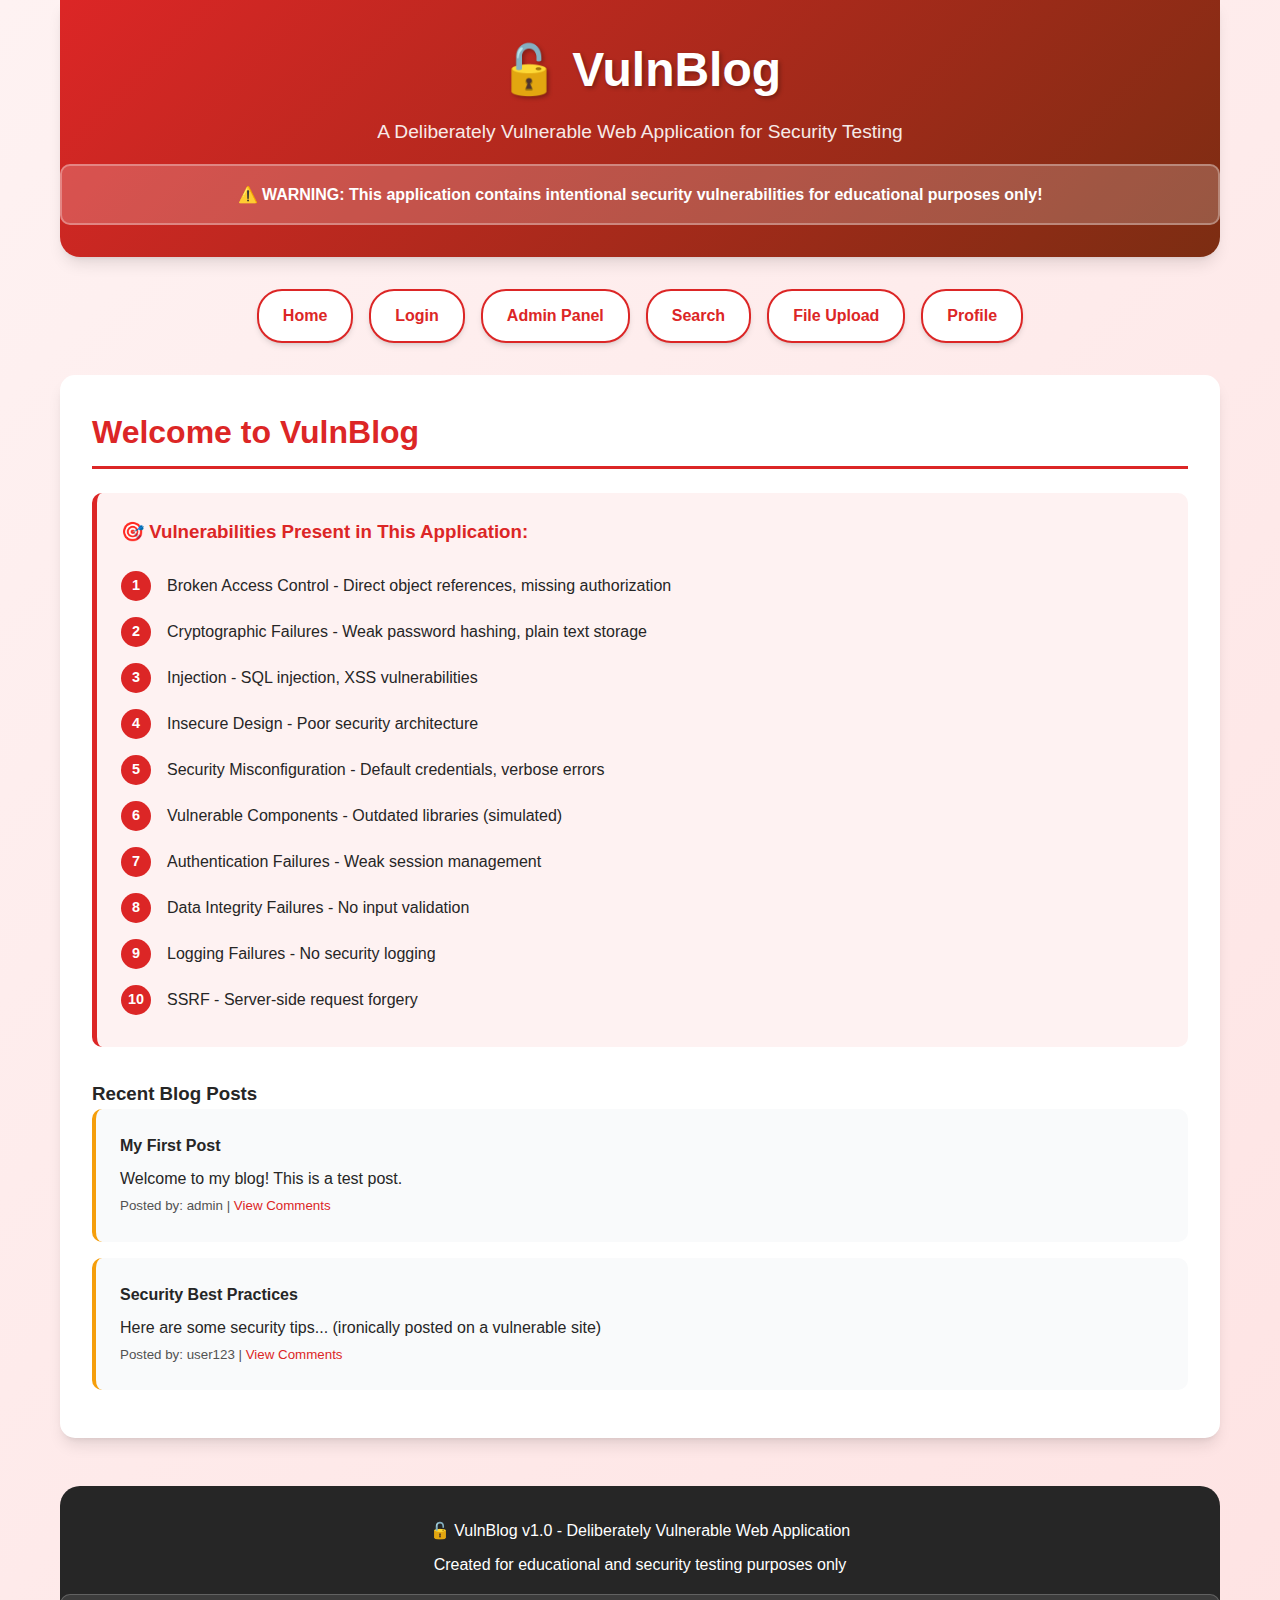
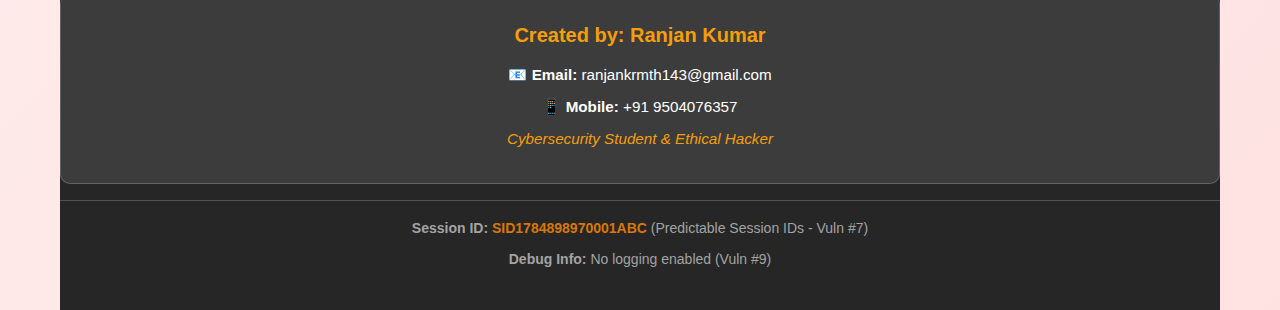
<file: index.html>
<!DOCTYPE html>
<html lang="en">
<head>
    <meta charset="UTF-8">
    <meta name="viewport" content="width=device-width, initial-scale=1.0">
    <title>VulnBlog - Vulnerable Web Application</title>
  <link rel="stylesheet" href="style.css">
</head>
<body>
    <div class="container">
        <header class="header">
            <h1>🔓 VulnBlog</h1>
            <p class="subtitle">A Deliberately Vulnerable Web Application for Security Testing</p>
            <div class="warning-banner">
                ⚠️ WARNING: This application contains intentional security vulnerabilities for educational purposes only!
            </div>
        </header>

        <nav class="nav">
            <a href="#" onclick="showSection('home')">Home</a>
            <a href="#" onclick="showSection('login')">Login</a>
            <a href="#" onclick="showSection('admin')">Admin Panel</a>
            <a href="#" onclick="showSection('search')">Search</a>
            <a href="#" onclick="showSection('upload')">File Upload</a>
            <a href="#" onclick="showSection('profile')">Profile</a>
        </nav>

        <main class="main">
            <!-- Home Section -->
            <section id="home" class="section active">
                <h2>Welcome to VulnBlog</h2>
                <div class="vulnerability-info">
                    <h3>🎯 Vulnerabilities Present in This Application:</h3>
                    <ul class="vuln-list">
                        <li><span class="vuln-number">1</span> Broken Access Control - Direct object references, missing authorization</li>
                        <li><span class="vuln-number">2</span> Cryptographic Failures - Weak password hashing, plain text storage</li>
                        <li><span class="vuln-number">3</span> Injection - SQL injection, XSS vulnerabilities</li>
                        <li><span class="vuln-number">4</span> Insecure Design - Poor security architecture</li>
                        <li><span class="vuln-number">5</span> Security Misconfiguration - Default credentials, verbose errors</li>
                        <li><span class="vuln-number">6</span> Vulnerable Components - Outdated libraries (simulated)</li>
                        <li><span class="vuln-number">7</span> Authentication Failures - Weak session management</li>
                        <li><span class="vuln-number">8</span> Data Integrity Failures - No input validation</li>
                        <li><span class="vuln-number">9</span> Logging Failures - No security logging</li>
                        <li><span class="vuln-number">10</span> SSRF - Server-side request forgery</li>
                    </ul>
                </div>

                <div class="blog-posts">
                    <h3>Recent Blog Posts</h3>
                    <div class="post">
                        <h4>My First Post</h4>
                        <p>Welcome to my blog! This is a test post.</p>
                        <small>Posted by: admin | <a href="#" onclick="viewPost(1)">View Comments</a></small>
                    </div>
                    <div class="post">
                        <h4>Security Best Practices</h4>
                        <p>Here are some security tips... (ironically posted on a vulnerable site)</p>
                        <small>Posted by: user123 | <a href="#" onclick="viewPost(2)">View Comments</a></small>
                    </div>
                </div>
            </section>

            <!-- Login Section (Vuln #2, #7) -->
            <section id="login" class="section">
                <h2>Login</h2>
                <div class="form-container">
                    <form id="loginForm" onsubmit="return handleLogin(event)">
                        <div class="form-group">
                            <label for="username">Username:</label>
                            <input type="text" id="username" name="username" required>
                        </div>
                        <div class="form-group">
                            <label for="password">Password:</label>
                            <input type="password" id="password" name="password" required>
                        </div>
                        <button type="submit">Login</button>
                    </form>
                    <div class="login-hints">
                        <p><strong>Test Credentials (Vuln #5 - Default Credentials):</strong></p>
                        <p>Username: admin | Password: admin</p>
                        <p>Username: guest | Password: guest</p>
                        <p><em>Try SQL injection: admin' OR '1'='1</em></p>
                    </div>
                </div>
            </section>

            <!-- Admin Panel (Vuln #1) -->
            <section id="admin" class="section">
                <h2>Admin Panel</h2>
                <div class="admin-content">
                    <p class="access-warning">⚠️ This page should require admin privileges (Broken Access Control)</p>
                    <div class="admin-functions">
                        <h3>User Management</h3>
                        <div class="user-list">
                            <div class="user-item">
                                <span>User ID: 1 - admin</span>
                                <a href="#" onclick="viewUserProfile(1)">View Profile</a>
                                <a href="#" onclick="deleteUser(1)">Delete</a>
                            </div>
                            <div class="user-item">
                                <span>User ID: 2 - guest</span>
                                <a href="#" onclick="viewUserProfile(2)">View Profile</a>
                                <a href="#" onclick="deleteUser(2)">Delete</a>
                            </div>
                            <div class="user-item">
                                <span>User ID: 3 - john_doe</span>
                                <a href="#" onclick="viewUserProfile(3)">View Profile</a>
                                <a href="#" onclick="deleteUser(3)">Delete</a>
                            </div>
                        </div>
                        
                        <h3>System Information</h3>
                        <div class="system-info">
                            <p><strong>Database:</strong> MySQL 5.7.0 (Outdated - Vuln #6)</p>
                            <p><strong>PHP Version:</strong> 7.2.0 (Outdated - Vuln #6)</p>
                            <p><strong>Debug Mode:</strong> Enabled (Vuln #5)</p>
                            <p><strong>Error Reporting:</strong> Full (Vuln #5)</p>
                        </div>
                    </div>
                </div>
            </section>

            <!-- Search Section (Vuln #3) -->
            <section id="search" class="section">
                <h2>Search Posts</h2>
                <div class="search-container">
                    <form onsubmit="return handleSearch(event)">
                        <div class="form-group">
                            <label for="searchQuery">Search Query:</label>
                            <input type="text" id="searchQuery" name="query" placeholder="Enter search terms...">
                        </div>
                        <button type="submit">Search</button>
                    </form>
                    <div class="search-hints">
                        <p><strong>XSS Test Payloads:</strong></p>
                        <code>&lt;script&gt;alert('XSS')&lt;/script&gt;</code><br>
                        <code>&lt;img src=x onerror=alert('XSS')&gt;</code>
                        <p><strong>SQL Injection Test:</strong></p>
                        <code>' UNION SELECT username, password FROM users--</code>
                    </div>
                    <div id="searchResults" class="search-results"></div>
                </div>
            </section>

            <!-- File Upload Section (Vuln #8) -->
            <section id="upload" class="section">
                <h2>File Upload</h2>
                <div class="upload-container">
                    <form onsubmit="return handleUpload(event)">
                        <div class="form-group">
                            <label for="fileUpload">Upload File:</label>
                            <input type="file" id="fileUpload" name="file">
                        </div>
                        <div class="form-group">
                            <label for="fileUrl">Or Enter File URL (SSRF Vuln #10):</label>
                            <input type="url" id="fileUrl" name="url" placeholder="http://example.com/file.txt">
                        </div>
                        <button type="submit">Upload</button>
                    </form>
                    <div class="upload-hints">
                        <p><strong>File Upload Vulnerabilities:</strong></p>
                        <p>• No file type validation</p>
                        <p>• No file size limits</p>
                        <p>• Try uploading: .php, .jsp, .exe files</p>
                        <p><strong>SSRF Test URLs:</strong></p>
                        <code>http://localhost:8080/admin</code><br>
                        <code>file:///etc/passwd</code>
                    </div>
                </div>
            </section>

            <!-- Profile Section (Vuln #1, #8) -->
            <section id="profile" class="section">
                <h2>User Profile</h2>
                <div class="profile-container">
                    <form onsubmit="return handleProfileUpdate(event)">
                        <div class="form-group">
                            <label for="profileUserId">User ID:</label>
                            <input type="number" id="profileUserId" name="userId" value="1" readonly>
                            <small>Try changing this to access other users' profiles (IDOR)</small>
                        </div>
                        <div class="form-group">
                            <label for="profileName">Name:</label>
                            <input type="text" id="profileName" name="name" value="Administrator">
                        </div>
                        <div class="form-group">
                            <label for="profileEmail">Email:</label>
                            <input type="email" id="profileEmail" name="email" value="admin@vulnblog.com">
                        </div>
                        <div class="form-group">
                            <label for="profileBio">Bio:</label>
                            <textarea id="profileBio" name="bio" rows="4">System Administrator</textarea>
                        </div>
                        <button type="submit">Update Profile</button>
                    </form>
                    
                    <div class="profile-actions">
                        <h3>Profile Actions</h3>
                        <button onclick="exportProfile()">Export Profile Data</button>
                        <button onclick="changePassword()">Change Password</button>
                        <button onclick="viewLoginHistory()">View Login History</button>
                    </div>
                </div>
            </section>
        </main>

        <footer class="footer">
            <p>🔓 VulnBlog v1.0 - Deliberately Vulnerable Web Application</p>
            <p>Created for educational and security testing purposes only</p>
            <div class="creator-info">
                <h3>Created by: Ranjan Kumar</h3>
                <p><strong>📧 Email:</strong> ranjankrmth143@gmail.com</p>
                <p><strong>📱 Mobile:</strong> +91 9504076357</p>
                <p><em>Cybersecurity Student & Ethical Hacker</em></p>
            </div>
            <div class="footer-info">
                <p><strong>Session ID:</strong> <span id="sessionId">ABC123DEF456</span> (Predictable Session IDs - Vuln #7)</p>
                <p><strong>Debug Info:</strong> No logging enabled (Vuln #9)</p>
            </div>
        </footer>
    </div>

    <script src="script.js"></script>
</body>
</html>
</file>
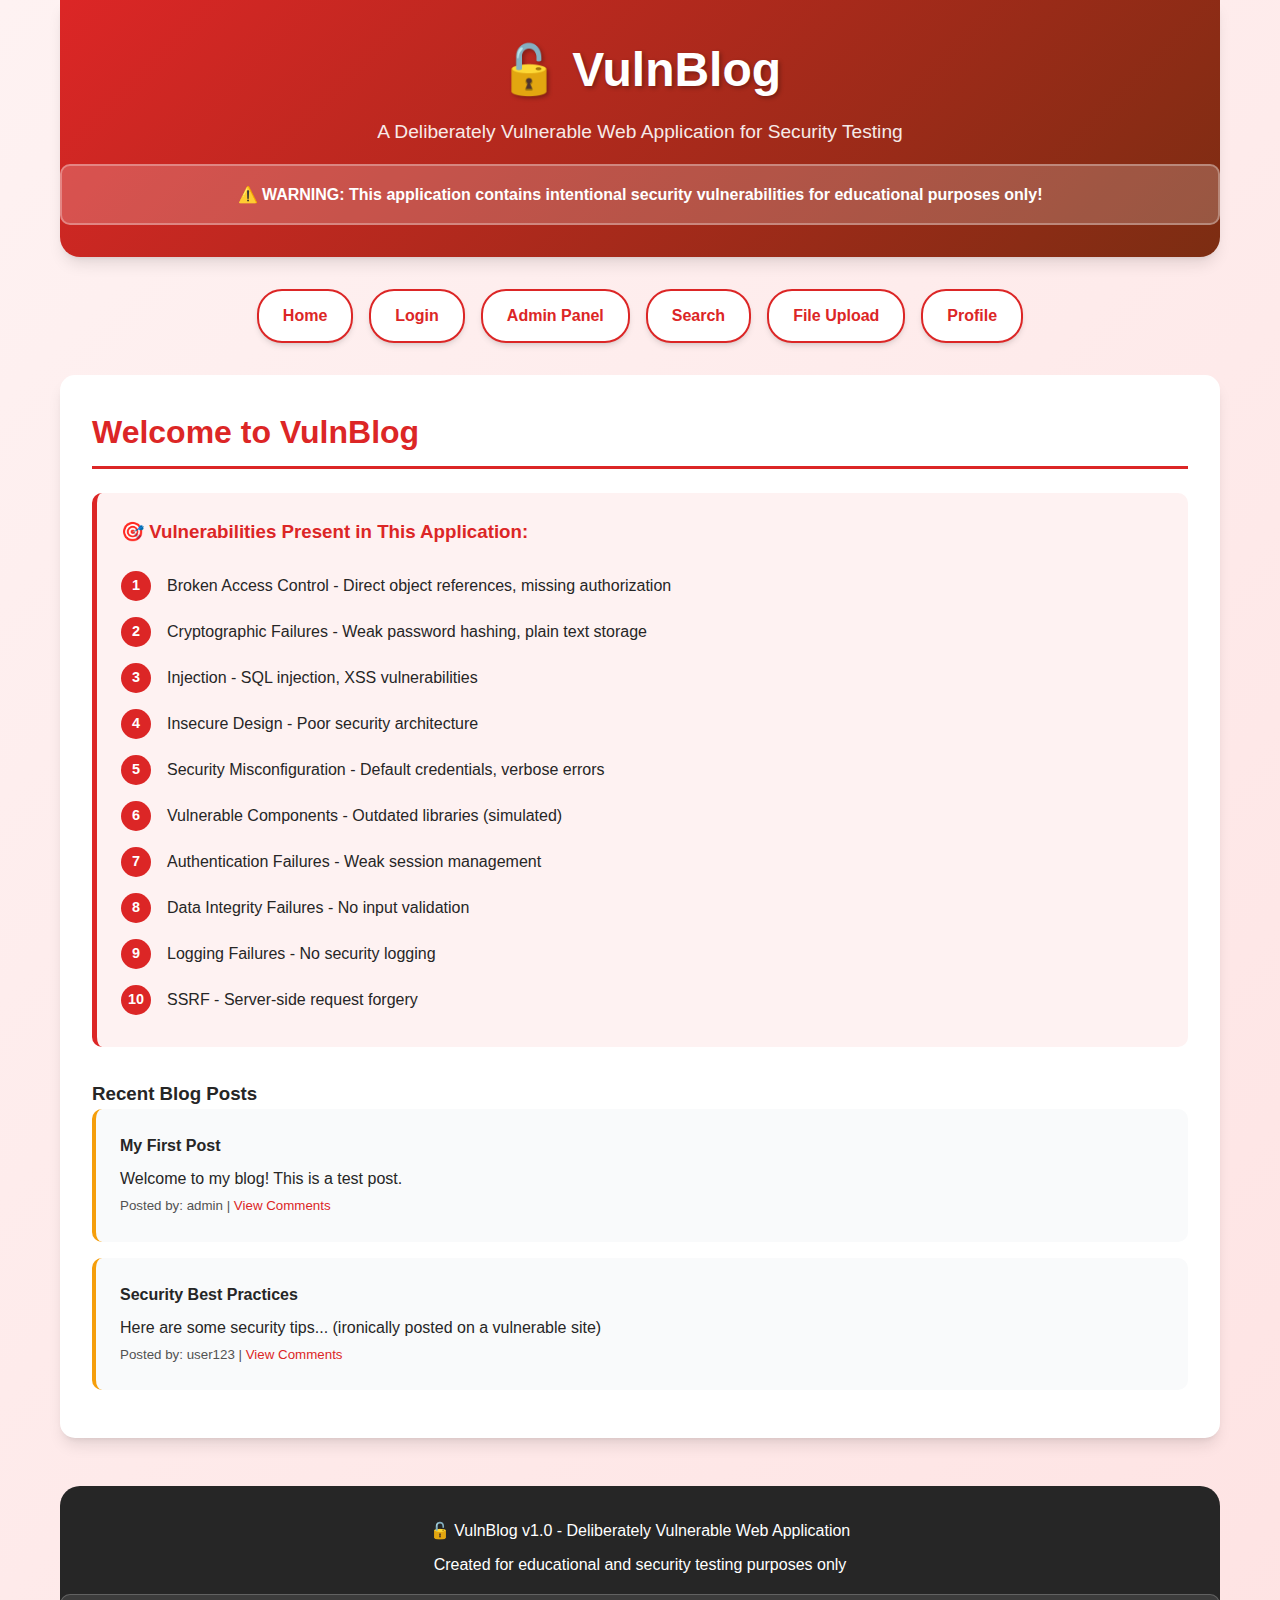
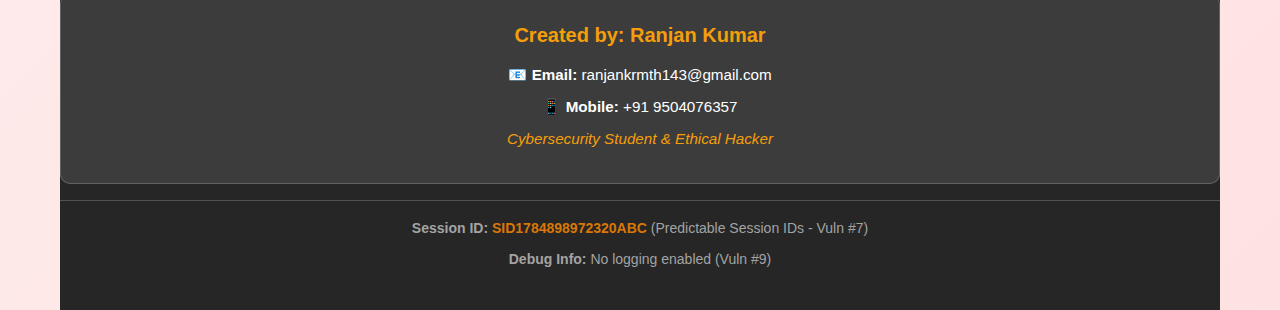
<file: project/index.html>
<!DOCTYPE html>
<html lang="en">
<head>
    <meta charset="UTF-8">
    <meta name="viewport" content="width=device-width, initial-scale=1.0">
    <title>VulnBlog - Vulnerable Web Application</title>
    <link rel="stylesheet" href="style.css">
</head>
<body>
    <div class="container">
        <header class="header">
            <h1>🔓 VulnBlog</h1>
            <p class="subtitle">A Deliberately Vulnerable Web Application for Security Testing</p>
            <div class="warning-banner">
                ⚠️ WARNING: This application contains intentional security vulnerabilities for educational purposes only!
            </div>
        </header>

        <nav class="nav">
            <a href="#" onclick="showSection('home')">Home</a>
            <a href="#" onclick="showSection('login')">Login</a>
            <a href="#" onclick="showSection('admin')">Admin Panel</a>
            <a href="#" onclick="showSection('search')">Search</a>
            <a href="#" onclick="showSection('upload')">File Upload</a>
            <a href="#" onclick="showSection('profile')">Profile</a>
        </nav>

        <main class="main">
            <!-- Home Section -->
            <section id="home" class="section active">
                <h2>Welcome to VulnBlog</h2>
                <div class="vulnerability-info">
                    <h3>🎯 Vulnerabilities Present in This Application:</h3>
                    <ul class="vuln-list">
                        <li><span class="vuln-number">1</span> Broken Access Control - Direct object references, missing authorization</li>
                        <li><span class="vuln-number">2</span> Cryptographic Failures - Weak password hashing, plain text storage</li>
                        <li><span class="vuln-number">3</span> Injection - SQL injection, XSS vulnerabilities</li>
                        <li><span class="vuln-number">4</span> Insecure Design - Poor security architecture</li>
                        <li><span class="vuln-number">5</span> Security Misconfiguration - Default credentials, verbose errors</li>
                        <li><span class="vuln-number">6</span> Vulnerable Components - Outdated libraries (simulated)</li>
                        <li><span class="vuln-number">7</span> Authentication Failures - Weak session management</li>
                        <li><span class="vuln-number">8</span> Data Integrity Failures - No input validation</li>
                        <li><span class="vuln-number">9</span> Logging Failures - No security logging</li>
                        <li><span class="vuln-number">10</span> SSRF - Server-side request forgery</li>
                    </ul>
                </div>

                <div class="blog-posts">
                    <h3>Recent Blog Posts</h3>
                    <div class="post">
                        <h4>My First Post</h4>
                        <p>Welcome to my blog! This is a test post.</p>
                        <small>Posted by: admin | <a href="#" onclick="viewPost(1)">View Comments</a></small>
                    </div>
                    <div class="post">
                        <h4>Security Best Practices</h4>
                        <p>Here are some security tips... (ironically posted on a vulnerable site)</p>
                        <small>Posted by: user123 | <a href="#" onclick="viewPost(2)">View Comments</a></small>
                    </div>
                </div>
            </section>

            <!-- Login Section (Vuln #2, #7) -->
            <section id="login" class="section">
                <h2>Login</h2>
                <div class="form-container">
                    <form id="loginForm" onsubmit="return handleLogin(event)">
                        <div class="form-group">
                            <label for="username">Username:</label>
                            <input type="text" id="username" name="username" required>
                        </div>
                        <div class="form-group">
                            <label for="password">Password:</label>
                            <input type="password" id="password" name="password" required>
                        </div>
                        <button type="submit">Login</button>
                    </form>
                    <div class="login-hints">
                        <p><strong>Test Credentials (Vuln #5 - Default Credentials):</strong></p>
                        <p>Username: admin | Password: admin</p>
                        <p>Username: guest | Password: guest</p>
                        <p><em>Try SQL injection: admin' OR '1'='1</em></p>
                    </div>
                </div>
            </section>

            <!-- Admin Panel (Vuln #1) -->
            <section id="admin" class="section">
                <h2>Admin Panel</h2>
                <div class="admin-content">
                    <p class="access-warning">⚠️ This page should require admin privileges (Broken Access Control)</p>
                    <div class="admin-functions">
                        <h3>User Management</h3>
                        <div class="user-list">
                            <div class="user-item">
                                <span>User ID: 1 - admin</span>
                                <a href="#" onclick="viewUserProfile(1)">View Profile</a>
                                <a href="#" onclick="deleteUser(1)">Delete</a>
                            </div>
                            <div class="user-item">
                                <span>User ID: 2 - guest</span>
                                <a href="#" onclick="viewUserProfile(2)">View Profile</a>
                                <a href="#" onclick="deleteUser(2)">Delete</a>
                            </div>
                            <div class="user-item">
                                <span>User ID: 3 - john_doe</span>
                                <a href="#" onclick="viewUserProfile(3)">View Profile</a>
                                <a href="#" onclick="deleteUser(3)">Delete</a>
                            </div>
                        </div>
                        
                        <h3>System Information</h3>
                        <div class="system-info">
                            <p><strong>Database:</strong> MySQL 5.7.0 (Outdated - Vuln #6)</p>
                            <p><strong>PHP Version:</strong> 7.2.0 (Outdated - Vuln #6)</p>
                            <p><strong>Debug Mode:</strong> Enabled (Vuln #5)</p>
                            <p><strong>Error Reporting:</strong> Full (Vuln #5)</p>
                        </div>
                    </div>
                </div>
            </section>

            <!-- Search Section (Vuln #3) -->
            <section id="search" class="section">
                <h2>Search Posts</h2>
                <div class="search-container">
                    <form onsubmit="return handleSearch(event)">
                        <div class="form-group">
                            <label for="searchQuery">Search Query:</label>
                            <input type="text" id="searchQuery" name="query" placeholder="Enter search terms...">
                        </div>
                        <button type="submit">Search</button>
                    </form>
                    <div class="search-hints">
                        <p><strong>XSS Test Payloads:</strong></p>
                        <code>&lt;script&gt;alert('XSS')&lt;/script&gt;</code><br>
                        <code>&lt;img src=x onerror=alert('XSS')&gt;</code>
                        <p><strong>SQL Injection Test:</strong></p>
                        <code>' UNION SELECT username, password FROM users--</code>
                    </div>
                    <div id="searchResults" class="search-results"></div>
                </div>
            </section>

            <!-- File Upload Section (Vuln #8) -->
            <section id="upload" class="section">
                <h2>File Upload</h2>
                <div class="upload-container">
                    <form onsubmit="return handleUpload(event)">
                        <div class="form-group">
                            <label for="fileUpload">Upload File:</label>
                            <input type="file" id="fileUpload" name="file">
                        </div>
                        <div class="form-group">
                            <label for="fileUrl">Or Enter File URL (SSRF Vuln #10):</label>
                            <input type="url" id="fileUrl" name="url" placeholder="http://example.com/file.txt">
                        </div>
                        <button type="submit">Upload</button>
                    </form>
                    <div class="upload-hints">
                        <p><strong>File Upload Vulnerabilities:</strong></p>
                        <p>• No file type validation</p>
                        <p>• No file size limits</p>
                        <p>• Try uploading: .php, .jsp, .exe files</p>
                        <p><strong>SSRF Test URLs:</strong></p>
                        <code>http://localhost:8080/admin</code><br>
                        <code>file:///etc/passwd</code>
                    </div>
                </div>
            </section>

            <!-- Profile Section (Vuln #1, #8) -->
            <section id="profile" class="section">
                <h2>User Profile</h2>
                <div class="profile-container">
                    <form onsubmit="return handleProfileUpdate(event)">
                        <div class="form-group">
                            <label for="profileUserId">User ID:</label>
                            <input type="number" id="profileUserId" name="userId" value="1" readonly>
                            <small>Try changing this to access other users' profiles (IDOR)</small>
                        </div>
                        <div class="form-group">
                            <label for="profileName">Name:</label>
                            <input type="text" id="profileName" name="name" value="Administrator">
                        </div>
                        <div class="form-group">
                            <label for="profileEmail">Email:</label>
                            <input type="email" id="profileEmail" name="email" value="admin@vulnblog.com">
                        </div>
                        <div class="form-group">
                            <label for="profileBio">Bio:</label>
                            <textarea id="profileBio" name="bio" rows="4">System Administrator</textarea>
                        </div>
                        <button type="submit">Update Profile</button>
                    </form>
                    
                    <div class="profile-actions">
                        <h3>Profile Actions</h3>
                        <button onclick="exportProfile()">Export Profile Data</button>
                        <button onclick="changePassword()">Change Password</button>
                        <button onclick="viewLoginHistory()">View Login History</button>
                    </div>
                </div>
            </section>
        </main>

        <footer class="footer">
            <p>🔓 VulnBlog v1.0 - Deliberately Vulnerable Web Application</p>
            <p>Created for educational and security testing purposes only</p>
            <div class="creator-info">
                <h3>Created by: Ranjan Kumar</h3>
                <p><strong>📧 Email:</strong> ranjankrmth143@gmail.com</p>
                <p><strong>📱 Mobile:</strong> +91 9504076357</p>
                <p><em>Cybersecurity Student & Ethical Hacker</em></p>
            </div>
            <div class="footer-info">
                <p><strong>Session ID:</strong> <span id="sessionId">ABC123DEF456</span> (Predictable Session IDs - Vuln #7)</p>
                <p><strong>Debug Info:</strong> No logging enabled (Vuln #9)</p>
            </div>
        </footer>
    </div>

    <script src="script.js"></script>
</body>
</html>
</file>
<file: style.css>
:root {
  --primary-color: #dc2626;
  --secondary-color: #7c2d12;
  --accent-color: #f59e0b;
  --success-color: #059669;
  --warning-color: #d97706;
  --error-color: #dc2626;
  --neutral-50: #fafafa;
  --neutral-100: #f5f5f5;
  --neutral-200: #e5e5e5;
  --neutral-300: #d4d4d4;
  --neutral-400: #a3a3a3;
  --neutral-500: #737373;
  --neutral-600: #525252;
  --neutral-700: #404040;
  --neutral-800: #262626;
  --neutral-900: #171717;
  
  --gradient-danger: linear-gradient(135deg, var(--primary-color) 0%, var(--secondary-color) 100%);
  --shadow-sm: 0 1px 2px 0 rgb(0 0 0 / 0.05);
  --shadow-md: 0 4px 6px -1px rgb(0 0 0 / 0.1), 0 2px 4px -2px rgb(0 0 0 / 0.1);
  --shadow-lg: 0 10px 15px -3px rgb(0 0 0 / 0.1), 0 4px 6px -4px rgb(0 0 0 / 0.1);
}

* {
  margin: 0;
  padding: 0;
  box-sizing: border-box;
}

body {
  font-family: 'Segoe UI', Tahoma, Geneva, Verdana, sans-serif;
  line-height: 1.6;
  color: var(--neutral-800);
  background: linear-gradient(135deg, #fef2f2 0%, #fee2e2 100%);
  min-height: 100vh;
}

.container {
  max-width: 1200px;
  margin: 0 auto;
  padding: 0 20px;
}

.header {
  background: var(--gradient-danger);
  color: white;
  padding: 2rem 0;
  text-align: center;
  margin-bottom: 2rem;
  border-radius: 0 0 20px 20px;
  box-shadow: var(--shadow-lg);
}

.header h1 {
  font-size: 3rem;
  font-weight: 700;
  margin-bottom: 0.5rem;
  text-shadow: 2px 2px 4px rgba(0,0,0,0.3);
}

.subtitle {
  font-size: 1.2rem;
  opacity: 0.9;
  margin-bottom: 1rem;
}

.warning-banner {
  background: rgba(255, 255, 255, 0.2);
  padding: 1rem;
  border-radius: 10px;
  font-weight: 600;
  margin-top: 1rem;
  border: 2px solid rgba(255, 255, 255, 0.3);
}

.nav {
  display: flex;
  justify-content: center;
  gap: 1rem;
  margin-bottom: 2rem;
  flex-wrap: wrap;
}

.nav a {
  background: white;
  color: var(--primary-color);
  padding: 0.75rem 1.5rem;
  text-decoration: none;
  border-radius: 25px;
  font-weight: 600;
  box-shadow: var(--shadow-md);
  transition: all 0.3s ease;
  border: 2px solid var(--primary-color);
}

.nav a:hover {
  background: var(--primary-color);
  color: white;
  transform: translateY(-2px);
  box-shadow: var(--shadow-lg);
}

.main {
  min-height: 60vh;
}

.section {
  display: none;
  background: white;
  padding: 2rem;
  border-radius: 15px;
  box-shadow: var(--shadow-lg);
  margin-bottom: 2rem;
}

.section.active {
  display: block;
}

.section h2 {
  color: var(--primary-color);
  font-size: 2rem;
  margin-bottom: 1.5rem;
  border-bottom: 3px solid var(--primary-color);
  padding-bottom: 0.5rem;
}

.vulnerability-info {
  background: #fef2f2;
  padding: 1.5rem;
  border-radius: 10px;
  margin-bottom: 2rem;
  border-left: 5px solid var(--primary-color);
}

.vulnerability-info h3 {
  color: var(--primary-color);
  margin-bottom: 1rem;
}

.vuln-list {
  list-style: none;
}

.vuln-list li {
  padding: 0.5rem 0;
  display: flex;
  align-items: center;
  gap: 1rem;
}

.vuln-number {
  background: var(--primary-color);
  color: white;
  width: 30px;
  height: 30px;
  border-radius: 50%;
  display: flex;
  align-items: center;
  justify-content: center;
  font-weight: bold;
  font-size: 0.9rem;
  flex-shrink: 0;
}

.blog-posts {
  margin-top: 2rem;
}

.post {
  background: #f9fafb;
  padding: 1.5rem;
  border-radius: 10px;
  margin-bottom: 1rem;
  border-left: 4px solid var(--accent-color);
}

.post h4 {
  color: var(--neutral-800);
  margin-bottom: 0.5rem;
}

.post small {
  color: var(--neutral-600);
}

.post a {
  color: var(--primary-color);
  text-decoration: none;
}

.post a:hover {
  text-decoration: underline;
}

.form-container, .search-container, .upload-container, .profile-container {
  max-width: 600px;
}

.form-group {
  margin-bottom: 1.5rem;
}

.form-group label {
  display: block;
  margin-bottom: 0.5rem;
  font-weight: 600;
  color: var(--neutral-700);
}

.form-group input, .form-group textarea {
  width: 100%;
  padding: 0.75rem;
  border: 2px solid var(--neutral-300);
  border-radius: 8px;
  font-size: 1rem;
  transition: border-color 0.3s ease;
}

.form-group input:focus, .form-group textarea:focus {
  outline: none;
  border-color: var(--primary-color);
}

.form-group small {
  color: var(--neutral-500);
  font-size: 0.875rem;
  margin-top: 0.25rem;
  display: block;
}

button {
  background: var(--primary-color);
  color: white;
  padding: 0.75rem 2rem;
  border: none;
  border-radius: 8px;
  font-size: 1rem;
  font-weight: 600;
  cursor: pointer;
  transition: all 0.3s ease;
}

button:hover {
  background: var(--secondary-color);
  transform: translateY(-1px);
  box-shadow: var(--shadow-md);
}

.login-hints, .search-hints, .upload-hints {
  background: #fff7ed;
  padding: 1.5rem;
  border-radius: 10px;
  margin-top: 1.5rem;
  border: 1px solid var(--warning-color);
}

.login-hints p, .search-hints p, .upload-hints p {
  margin-bottom: 0.5rem;
}

.login-hints code, .search-hints code, .upload-hints code {
  background: var(--neutral-200);
  padding: 0.25rem 0.5rem;
  border-radius: 4px;
  font-family: 'Courier New', monospace;
  color: var(--primary-color);
  font-weight: 600;
}

.admin-content {
  background: #fef2f2;
  padding: 1.5rem;
  border-radius: 10px;
  border: 2px dashed var(--primary-color);
}

.access-warning {
  background: var(--warning-color);
  color: white;
  padding: 1rem;
  border-radius: 8px;
  text-align: center;
  font-weight: 600;
  margin-bottom: 1.5rem;
}

.user-list {
  background: white;
  border-radius: 8px;
  overflow: hidden;
  margin-bottom: 2rem;
}

.user-item {
  padding: 1rem;
  border-bottom: 1px solid var(--neutral-200);
  display: flex;
  justify-content: space-between;
  align-items: center;
  gap: 1rem;
}

.user-item:last-child {
  border-bottom: none;
}

.user-item a {
  color: var(--primary-color);
  text-decoration: none;
  padding: 0.25rem 0.75rem;
  border: 1px solid var(--primary-color);
  border-radius: 4px;
  font-size: 0.875rem;
  transition: all 0.3s ease;
}

.user-item a:hover {
  background: var(--primary-color);
  color: white;
}

.system-info {
  background: white;
  padding: 1.5rem;
  border-radius: 8px;
}

.system-info p {
  margin-bottom: 0.5rem;
  padding: 0.5rem;
  background: var(--neutral-100);
  border-radius: 4px;
}

.search-results {
  margin-top: 1.5rem;
  padding: 1rem;
  background: var(--neutral-100);
  border-radius: 8px;
  min-height: 100px;
}

.profile-actions {
  margin-top: 2rem;
  padding-top: 2rem;
  border-top: 2px solid var(--neutral-200);
}

.profile-actions h3 {
  margin-bottom: 1rem;
  color: var(--primary-color);
}

.profile-actions button {
  margin-right: 1rem;
  margin-bottom: 0.5rem;
}

.footer {
  background: var(--neutral-800);
  color: white;
  padding: 2rem 0;
  text-align: center;
  border-radius: 20px 20px 0 0;
  margin-top: 3rem;
}

.footer p {
  margin-bottom: 0.5rem;
}

.footer-info {
  margin-top: 1rem;
  padding-top: 1rem;
  border-top: 1px solid var(--neutral-600);
}

.footer-info p {
  font-size: 0.875rem;
  color: var(--neutral-400);
}

.creator-info {
  background: rgba(255, 255, 255, 0.1);
  padding: 1.5rem;
  border-radius: 10px;
  margin: 1rem 0;
  border: 1px solid rgba(255, 255, 255, 0.2);
}

.creator-info h3 {
  color: var(--accent-color);
  margin-bottom: 0.75rem;
  font-size: 1.25rem;
}

.creator-info p {
  margin-bottom: 0.5rem;
  font-size: 0.95rem;
}

.creator-info em {
  color: var(--accent-color);
  font-style: italic;
}

#sessionId {
  color: var(--warning-color);
  font-weight: 600;
}

/* Responsive Design */
@media (max-width: 768px) {
  .header h1 {
    font-size: 2rem;
  }
  
  .nav {
    flex-direction: column;
    align-items: center;
  }
  
  .nav a {
    width: 200px;
    text-align: center;
  }
  
  .section {
    padding: 1.5rem;
  }
  
  .user-item {
    flex-direction: column;
    align-items: flex-start;
    gap: 0.5rem;
  }
  
  .profile-actions button {
    width: 100%;
    margin-right: 0;
  }
}

@media (max-width: 480px) {
  .container {
    padding: 0 10px;
  }
  
  .header {
    padding: 1.5rem 0;
  }
  
  .header h1 {
    font-size: 1.75rem;
  }
  
  .section {
    padding: 1rem;
  }
}
</file>
<file: project/style.css>
:root {
  --primary-color: #dc2626;
  --secondary-color: #7c2d12;
  --accent-color: #f59e0b;
  --success-color: #059669;
  --warning-color: #d97706;
  --error-color: #dc2626;
  --neutral-50: #fafafa;
  --neutral-100: #f5f5f5;
  --neutral-200: #e5e5e5;
  --neutral-300: #d4d4d4;
  --neutral-400: #a3a3a3;
  --neutral-500: #737373;
  --neutral-600: #525252;
  --neutral-700: #404040;
  --neutral-800: #262626;
  --neutral-900: #171717;
  
  --gradient-danger: linear-gradient(135deg, var(--primary-color) 0%, var(--secondary-color) 100%);
  --shadow-sm: 0 1px 2px 0 rgb(0 0 0 / 0.05);
  --shadow-md: 0 4px 6px -1px rgb(0 0 0 / 0.1), 0 2px 4px -2px rgb(0 0 0 / 0.1);
  --shadow-lg: 0 10px 15px -3px rgb(0 0 0 / 0.1), 0 4px 6px -4px rgb(0 0 0 / 0.1);
}

* {
  margin: 0;
  padding: 0;
  box-sizing: border-box;
}

body {
  font-family: 'Segoe UI', Tahoma, Geneva, Verdana, sans-serif;
  line-height: 1.6;
  color: var(--neutral-800);
  background: linear-gradient(135deg, #fef2f2 0%, #fee2e2 100%);
  min-height: 100vh;
}

.container {
  max-width: 1200px;
  margin: 0 auto;
  padding: 0 20px;
}

.header {
  background: var(--gradient-danger);
  color: white;
  padding: 2rem 0;
  text-align: center;
  margin-bottom: 2rem;
  border-radius: 0 0 20px 20px;
  box-shadow: var(--shadow-lg);
}

.header h1 {
  font-size: 3rem;
  font-weight: 700;
  margin-bottom: 0.5rem;
  text-shadow: 2px 2px 4px rgba(0,0,0,0.3);
}

.subtitle {
  font-size: 1.2rem;
  opacity: 0.9;
  margin-bottom: 1rem;
}

.warning-banner {
  background: rgba(255, 255, 255, 0.2);
  padding: 1rem;
  border-radius: 10px;
  font-weight: 600;
  margin-top: 1rem;
  border: 2px solid rgba(255, 255, 255, 0.3);
}

.nav {
  display: flex;
  justify-content: center;
  gap: 1rem;
  margin-bottom: 2rem;
  flex-wrap: wrap;
}

.nav a {
  background: white;
  color: var(--primary-color);
  padding: 0.75rem 1.5rem;
  text-decoration: none;
  border-radius: 25px;
  font-weight: 600;
  box-shadow: var(--shadow-md);
  transition: all 0.3s ease;
  border: 2px solid var(--primary-color);
}

.nav a:hover {
  background: var(--primary-color);
  color: white;
  transform: translateY(-2px);
  box-shadow: var(--shadow-lg);
}

.main {
  min-height: 60vh;
}

.section {
  display: none;
  background: white;
  padding: 2rem;
  border-radius: 15px;
  box-shadow: var(--shadow-lg);
  margin-bottom: 2rem;
}

.section.active {
  display: block;
}

.section h2 {
  color: var(--primary-color);
  font-size: 2rem;
  margin-bottom: 1.5rem;
  border-bottom: 3px solid var(--primary-color);
  padding-bottom: 0.5rem;
}

.vulnerability-info {
  background: #fef2f2;
  padding: 1.5rem;
  border-radius: 10px;
  margin-bottom: 2rem;
  border-left: 5px solid var(--primary-color);
}

.vulnerability-info h3 {
  color: var(--primary-color);
  margin-bottom: 1rem;
}

.vuln-list {
  list-style: none;
}

.vuln-list li {
  padding: 0.5rem 0;
  display: flex;
  align-items: center;
  gap: 1rem;
}

.vuln-number {
  background: var(--primary-color);
  color: white;
  width: 30px;
  height: 30px;
  border-radius: 50%;
  display: flex;
  align-items: center;
  justify-content: center;
  font-weight: bold;
  font-size: 0.9rem;
  flex-shrink: 0;
}

.blog-posts {
  margin-top: 2rem;
}

.post {
  background: #f9fafb;
  padding: 1.5rem;
  border-radius: 10px;
  margin-bottom: 1rem;
  border-left: 4px solid var(--accent-color);
}

.post h4 {
  color: var(--neutral-800);
  margin-bottom: 0.5rem;
}

.post small {
  color: var(--neutral-600);
}

.post a {
  color: var(--primary-color);
  text-decoration: none;
}

.post a:hover {
  text-decoration: underline;
}

.form-container, .search-container, .upload-container, .profile-container {
  max-width: 600px;
}

.form-group {
  margin-bottom: 1.5rem;
}

.form-group label {
  display: block;
  margin-bottom: 0.5rem;
  font-weight: 600;
  color: var(--neutral-700);
}

.form-group input, .form-group textarea {
  width: 100%;
  padding: 0.75rem;
  border: 2px solid var(--neutral-300);
  border-radius: 8px;
  font-size: 1rem;
  transition: border-color 0.3s ease;
}

.form-group input:focus, .form-group textarea:focus {
  outline: none;
  border-color: var(--primary-color);
}

.form-group small {
  color: var(--neutral-500);
  font-size: 0.875rem;
  margin-top: 0.25rem;
  display: block;
}

button {
  background: var(--primary-color);
  color: white;
  padding: 0.75rem 2rem;
  border: none;
  border-radius: 8px;
  font-size: 1rem;
  font-weight: 600;
  cursor: pointer;
  transition: all 0.3s ease;
}

button:hover {
  background: var(--secondary-color);
  transform: translateY(-1px);
  box-shadow: var(--shadow-md);
}

.login-hints, .search-hints, .upload-hints {
  background: #fff7ed;
  padding: 1.5rem;
  border-radius: 10px;
  margin-top: 1.5rem;
  border: 1px solid var(--warning-color);
}

.login-hints p, .search-hints p, .upload-hints p {
  margin-bottom: 0.5rem;
}

.login-hints code, .search-hints code, .upload-hints code {
  background: var(--neutral-200);
  padding: 0.25rem 0.5rem;
  border-radius: 4px;
  font-family: 'Courier New', monospace;
  color: var(--primary-color);
  font-weight: 600;
}

.admin-content {
  background: #fef2f2;
  padding: 1.5rem;
  border-radius: 10px;
  border: 2px dashed var(--primary-color);
}

.access-warning {
  background: var(--warning-color);
  color: white;
  padding: 1rem;
  border-radius: 8px;
  text-align: center;
  font-weight: 600;
  margin-bottom: 1.5rem;
}

.user-list {
  background: white;
  border-radius: 8px;
  overflow: hidden;
  margin-bottom: 2rem;
}

.user-item {
  padding: 1rem;
  border-bottom: 1px solid var(--neutral-200);
  display: flex;
  justify-content: space-between;
  align-items: center;
  gap: 1rem;
}

.user-item:last-child {
  border-bottom: none;
}

.user-item a {
  color: var(--primary-color);
  text-decoration: none;
  padding: 0.25rem 0.75rem;
  border: 1px solid var(--primary-color);
  border-radius: 4px;
  font-size: 0.875rem;
  transition: all 0.3s ease;
}

.user-item a:hover {
  background: var(--primary-color);
  color: white;
}

.system-info {
  background: white;
  padding: 1.5rem;
  border-radius: 8px;
}

.system-info p {
  margin-bottom: 0.5rem;
  padding: 0.5rem;
  background: var(--neutral-100);
  border-radius: 4px;
}

.search-results {
  margin-top: 1.5rem;
  padding: 1rem;
  background: var(--neutral-100);
  border-radius: 8px;
  min-height: 100px;
}

.profile-actions {
  margin-top: 2rem;
  padding-top: 2rem;
  border-top: 2px solid var(--neutral-200);
}

.profile-actions h3 {
  margin-bottom: 1rem;
  color: var(--primary-color);
}

.profile-actions button {
  margin-right: 1rem;
  margin-bottom: 0.5rem;
}

.footer {
  background: var(--neutral-800);
  color: white;
  padding: 2rem 0;
  text-align: center;
  border-radius: 20px 20px 0 0;
  margin-top: 3rem;
}

.footer p {
  margin-bottom: 0.5rem;
}

.footer-info {
  margin-top: 1rem;
  padding-top: 1rem;
  border-top: 1px solid var(--neutral-600);
}

.footer-info p {
  font-size: 0.875rem;
  color: var(--neutral-400);
}

.creator-info {
  background: rgba(255, 255, 255, 0.1);
  padding: 1.5rem;
  border-radius: 10px;
  margin: 1rem 0;
  border: 1px solid rgba(255, 255, 255, 0.2);
}

.creator-info h3 {
  color: var(--accent-color);
  margin-bottom: 0.75rem;
  font-size: 1.25rem;
}

.creator-info p {
  margin-bottom: 0.5rem;
  font-size: 0.95rem;
}

.creator-info em {
  color: var(--accent-color);
  font-style: italic;
}

#sessionId {
  color: var(--warning-color);
  font-weight: 600;
}

/* Responsive Design */
@media (max-width: 768px) {
  .header h1 {
    font-size: 2rem;
  }
  
  .nav {
    flex-direction: column;
    align-items: center;
  }
  
  .nav a {
    width: 200px;
    text-align: center;
  }
  
  .section {
    padding: 1.5rem;
  }
  
  .user-item {
    flex-direction: column;
    align-items: flex-start;
    gap: 0.5rem;
  }
  
  .profile-actions button {
    width: 100%;
    margin-right: 0;
  }
}

@media (max-width: 480px) {
  .container {
    padding: 0 10px;
  }
  
  .header {
    padding: 1.5rem 0;
  }
  
  .header h1 {
    font-size: 1.75rem;
  }
  
  .section {
    padding: 1rem;
  }
}
</file>
